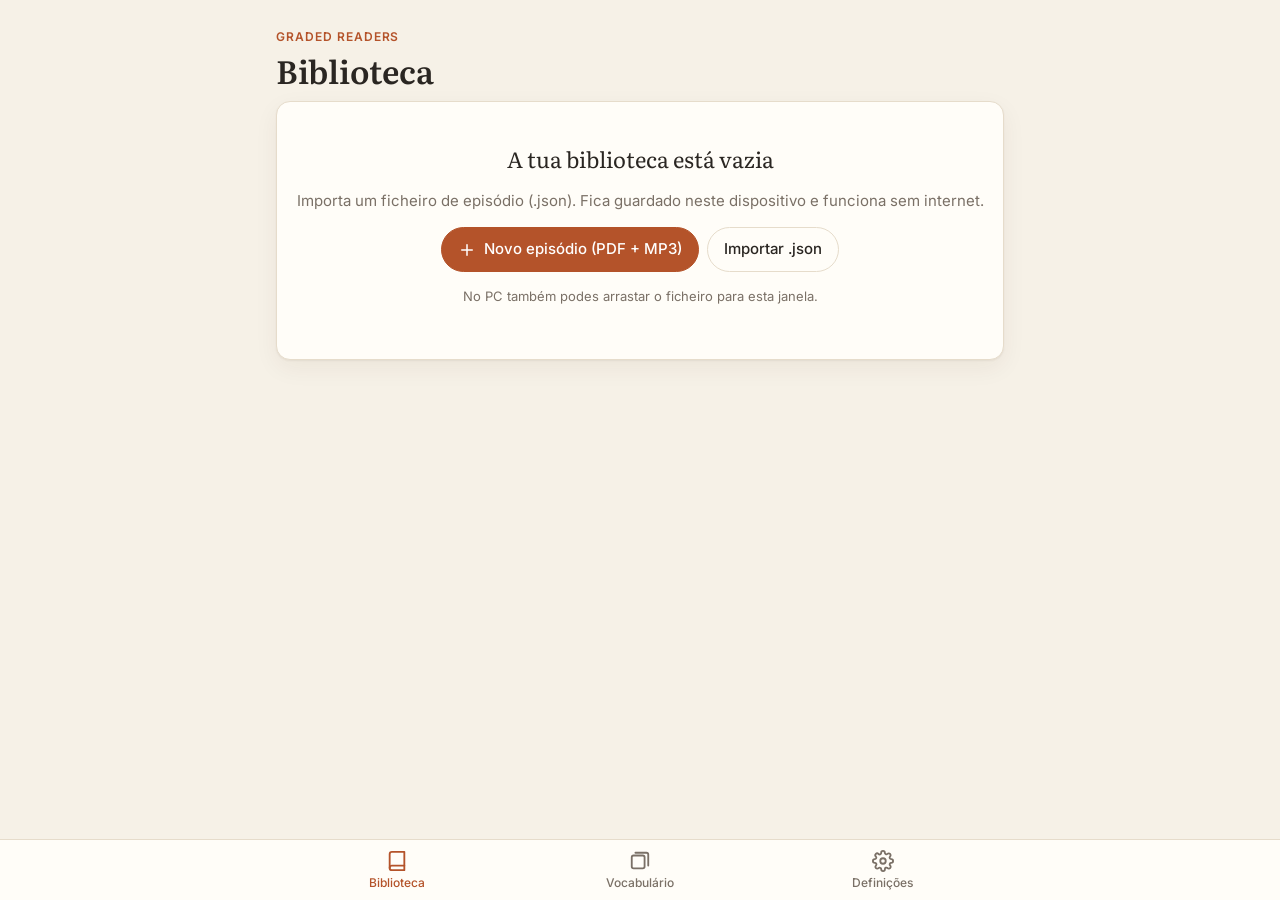
<file: graded-readers-espanol/index.html>
<!doctype html>
<html lang="pt">
<head>
<meta charset="utf-8">
<meta name="viewport" content="width=device-width, initial-scale=1, viewport-fit=cover">
<title>Graded Readers Español</title>
<meta name="description" content="Graded readers com áudio, offline.">
<meta name="theme-color" content="#f6f1e7" media="(prefers-color-scheme: light)">
<meta name="theme-color" content="#1b1916" media="(prefers-color-scheme: dark)">
<link rel="manifest" href="manifest.webmanifest">
<link rel="icon" href="icons/icon-192.png">
<link rel="apple-touch-icon" href="icons/apple-touch-icon.png">
<meta name="apple-mobile-web-app-capable" content="yes">
<meta name="apple-mobile-web-app-status-bar-style" content="default">
<meta name="apple-mobile-web-app-title" content="Español">
<link rel="preconnect" href="https://fonts.googleapis.com">
<link href="https://fonts.googleapis.com/css2?family=Literata:ital,opsz,wght@0,7..72,400;0,7..72,600;1,7..72,400&family=Inter:wght@400;500;600&display=swap" rel="stylesheet">
<link rel="stylesheet" href="style.css">
</head>
<body>
<div id="app"></div>

<div class="player" id="player" hidden><div class="wrap">
  <button class="pbtn" id="pPrev" aria-label="Frase anterior"><svg viewBox="0 0 24 24" fill="currentColor"><path d="M6 5h2v14H6zM20 5v14L9 12z"/></svg></button>
  <button class="pbtn main" id="pPlay" aria-label="Tocar"><svg viewBox="0 0 24 24" fill="currentColor" id="icPlay"><path d="M7 4v16l13-8z"/></svg></button>
  <button class="pbtn" id="pNext" aria-label="Frase seguinte"><svg viewBox="0 0 24 24" fill="currentColor"><path d="M16 5h2v14h-2zM4 5v14l11-7z"/></svg></button>
  <button class="pbtn" id="pLoop" aria-label="Repetir frase" title="Repetir a frase atual"><svg viewBox="0 0 24 24" fill="none" stroke="currentColor" stroke-width="2" stroke-linecap="round" stroke-linejoin="round"><path d="M17 2l4 4-4 4"/><path d="M3 11V9a3 3 0 0 1 3-3h15"/><path d="M7 22l-4-4 4-4"/><path d="M21 13v2a3 3 0 0 1-3 3H3"/></svg></button>
  <div class="prog"><span id="tCur">0:00</span><input type="range" id="seek" min="0" max="1" step="0.1" value="0" aria-label="Posição"><span id="tDur">0:00</span></div>
  <button class="speed" id="pSpeed" title="Velocidade">1×</button>
</div></div>

<div id="pop" role="tooltip"></div>
<div id="toast" role="status"></div>
<input type="file" id="fileIn" accept=".json,application/json" multiple hidden>
<audio id="au" preload="auto"></audio>
<script src="creator.js"></script>
<script src="app.js"></script>
</body>
</html>
</file>
<file: graded-readers-espanol/style.css>
:root{
  --bg:#f6f1e7; --paper:#fffdf8; --ink:#2a2622; --muted:#7a7066; --line:#e6dccb;
  --accent:#b4532a; --accent-ink:#fff; --accent-soft:#f3dfd2; --hl:#fbe7a1; --ff:#7c3aed; --ff-soft:#ede4fd;
  --ok:#2f7d4f; --bad:#b4372a;
  --shadow:0 1px 2px rgba(60,40,20,.06),0 8px 24px rgba(60,40,20,.06);
  --fs:20px;
  --safe-b:env(safe-area-inset-bottom,0px);
}
@media (prefers-color-scheme: dark){:root:not([data-theme="light"]){
  --bg:#1b1916; --paper:#24211d; --ink:#ece5da; --muted:#a39888; --line:#3a352e;
  --accent:#e58a5c; --accent-ink:#1b1916; --accent-soft:#4a2f22; --hl:#5a4a1a; --ff:#b79cff; --ff-soft:#33294d; --ok:#6cc08f; --bad:#f08a7c;
  --shadow:0 1px 2px rgba(0,0,0,.3);
}}
:root[data-theme="dark"]{
  --bg:#1b1916; --paper:#24211d; --ink:#ece5da; --muted:#a39888; --line:#3a352e;
  --accent:#e58a5c; --accent-ink:#1b1916; --accent-soft:#4a2f22; --hl:#5a4a1a; --ff:#b79cff; --ff-soft:#33294d; --ok:#6cc08f; --bad:#f08a7c;
  --shadow:0 1px 2px rgba(0,0,0,.3);
}
*{box-sizing:border-box}
html,body{margin:0;background:var(--bg);color:var(--ink)}
body{font-family:Inter,system-ui,-apple-system,sans-serif;font-size:15px;line-height:1.5;-webkit-tap-highlight-color:transparent}
body.has-player{padding-bottom:calc(96px + var(--safe-b))}
body.has-nav{padding-bottom:calc(76px + var(--safe-b))}
button{font:inherit;color:inherit}
a{color:inherit}
a.btn,a.iconbtn{text-decoration:none}
.wrap{max-width:760px;margin:0 auto;padding:0 16px}
h1{font-family:Literata,Georgia,serif;font-weight:600;font-size:32px;line-height:1.15;margin:6px 0 4px}
h2{font-family:Literata,Georgia,serif;font-size:24px;margin:0 0 8px}
h3{font-size:15px;margin:22px 0 8px}
.kicker{font-size:12px;letter-spacing:.08em;text-transform:uppercase;color:var(--accent);font-weight:600}
.sub{color:var(--muted);margin:0}
.muted{color:var(--muted)}
.chip{display:inline-block;font-size:12px;padding:3px 10px;border-radius:99px;background:var(--paper);border:1px solid var(--line);color:var(--muted)}
.meta{display:flex;flex-wrap:wrap;gap:8px;margin:12px 0 0}
.card{background:var(--paper);border:1px solid var(--line);border-radius:14px;padding:22px;box-shadow:var(--shadow)}
.btn{display:inline-flex;align-items:center;gap:8px;border:1px solid var(--line);background:var(--paper);padding:10px 16px;border-radius:99px;cursor:pointer;font-weight:500}
.btn.primary{background:var(--accent);border-color:var(--accent);color:var(--accent-ink)}
.btn.danger{color:var(--bad)}
.btn svg{width:18px;height:18px}
.tg{border:1px solid var(--line);background:var(--paper);font-size:13px;padding:6px 12px;border-radius:99px;cursor:pointer}
.tg[aria-pressed="true"]{background:var(--accent);border-color:var(--accent);color:var(--accent-ink)}
.toolbar{display:flex;flex-wrap:wrap;gap:8px;margin-bottom:16px}

/* top bars */
.top{padding:28px 0 8px;display:flex;justify-content:space-between;align-items:flex-end;gap:12px;flex-wrap:wrap}
.rtop{position:sticky;top:0;z-index:6;background:var(--bg);padding-top:env(safe-area-inset-top,0)}
.rtop .row{display:flex;align-items:center;gap:8px;padding:10px 0}
.iconbtn{width:40px;height:40px;border-radius:50%;border:0;background:none;display:grid;place-items:center;cursor:pointer;flex:none}
.iconbtn:hover{background:var(--paper)}
.iconbtn svg{width:22px;height:22px}
.rtop .ttl{flex:1;min-width:0;font-weight:600;white-space:nowrap;overflow:hidden;text-overflow:ellipsis}
nav.tabs{display:flex;gap:4px;padding:0 0 10px;border-bottom:1px solid var(--line);overflow-x:auto;scrollbar-width:none}
nav.tabs button{border:0;background:none;color:var(--muted);font-weight:500;padding:8px 14px;border-radius:8px;cursor:pointer;white-space:nowrap}
nav.tabs button[aria-selected="true"]{background:var(--paper);color:var(--ink);box-shadow:var(--shadow)}
.panel{padding:20px 0}

/* bottom nav */
.bnav{position:fixed;left:0;right:0;bottom:0;z-index:8;background:var(--paper);border-top:1px solid var(--line);padding-bottom:var(--safe-b)}
.bnav .wrap{display:flex;justify-content:space-around}
.bnav a{flex:1;display:flex;flex-direction:column;align-items:center;gap:2px;padding:10px 0 8px;color:var(--muted);text-decoration:none;font-size:12px;font-weight:500}
.bnav a svg{width:22px;height:22px}
.bnav a.on{color:var(--accent)}

/* library */
.lib{display:grid;gap:12px;padding:12px 0 24px}
.ep{display:flex;gap:14px;align-items:center;background:var(--paper);border:1px solid var(--line);border-radius:14px;padding:16px;cursor:pointer;box-shadow:var(--shadow);text-align:left;width:100%}
.ep:hover{border-color:var(--accent)}
.ep .num{flex:none;width:46px;height:46px;border-radius:12px;background:var(--accent-soft);color:var(--accent);display:grid;place-items:center;font-family:Literata,serif;font-weight:600;font-size:18px}
.ep .info{flex:1;min-width:0}
.ep .t{font-family:Literata,serif;font-weight:600;font-size:18px;line-height:1.25}
.ep .s2{font-size:13px;color:var(--muted);margin-top:2px}
.bar{height:4px;background:var(--line);border-radius:4px;margin-top:10px;overflow:hidden}
.bar i{display:block;height:100%;background:var(--accent);border-radius:4px}
.ep .done{color:var(--ok);font-size:12px;font-weight:600}
.resume{display:flex;align-items:center;gap:14px;background:var(--accent);color:var(--accent-ink);border:0;border-radius:16px;padding:18px;width:100%;text-align:left;cursor:pointer;margin-top:12px}
.resume .k{font-size:12px;opacity:.85;text-transform:uppercase;letter-spacing:.06em;font-weight:600}
.resume .t{font-family:Literata,serif;font-weight:600;font-size:19px}
.resume svg{width:34px;height:34px;flex:none}
.empty{text-align:center;padding:40px 16px}
.empty .big{font-family:Literata,serif;font-size:22px;margin-bottom:8px}
.sec{font-size:12px;letter-spacing:.06em;text-transform:uppercase;color:var(--muted);font-weight:600;margin:22px 0 0}

/* story */
.story{font-family:Literata,Georgia,serif;font-size:var(--fs);line-height:1.75}
.story p{margin:0 0 1.1em}
.s{cursor:pointer;border-radius:4px;transition:background .15s}
@media (hover:hover){.s:hover{background:var(--accent-soft)}}
.s.cur{background:var(--hl)}
.tr{display:none;font-family:Inter,sans-serif;font-size:calc(var(--fs) * .7);line-height:1.5;color:var(--muted);margin:2px 0 8px;padding-left:10px;border-left:2px solid var(--line)}
.show-tr .tr{display:block}
.show-tr .story p .s{display:block}
.listen .story .s{filter:blur(6px);transition:filter .2s}
.listen .story .s.peek{filter:none}
.w{border-bottom:1.5px dotted var(--accent);cursor:help}
.w.ff{border-bottom-color:var(--ff)}
.w.known{border-bottom-color:transparent}
.hide-gloss .w{border-bottom-color:transparent}
.hint{font-size:13px;color:var(--muted);margin:12px 0 0}
#pop{position:absolute;z-index:30;max-width:290px;background:var(--ink);color:var(--paper);padding:10px 12px;border-radius:10px;font-size:13px;line-height:1.4;box-shadow:0 8px 24px rgba(0,0,0,.25);display:none}
#pop b{font-size:14px}
#pop .n{opacity:.8;margin-top:4px}
#pop button{margin-top:8px;border:1px solid currentColor;background:none;color:inherit;border-radius:99px;padding:3px 10px;font-size:12px;cursor:pointer;opacity:.9}
#toast{position:fixed;left:50%;bottom:calc(110px + var(--safe-b));transform:translateX(-50%) translateY(20px);background:var(--ink);color:var(--paper);padding:10px 16px;border-radius:99px;font-size:14px;opacity:0;pointer-events:none;transition:.25s;z-index:40;max-width:calc(100% - 32px)}
#toast.on{opacity:1;transform:translateX(-50%)}

/* player */
.player{position:fixed;left:0;right:0;bottom:0;z-index:10;background:var(--paper);border-top:1px solid var(--line);box-shadow:0 -6px 20px rgba(0,0,0,.06);padding-bottom:var(--safe-b)}
.player .wrap{display:flex;align-items:center;gap:10px;padding-top:10px;padding-bottom:12px;flex-wrap:wrap}
.pbtn{width:42px;height:42px;border-radius:50%;border:1px solid var(--line);background:var(--bg);display:grid;place-items:center;cursor:pointer;flex:none}
.pbtn.main{width:50px;height:50px;background:var(--accent);border-color:var(--accent);color:var(--accent-ink)}
.pbtn svg{width:18px;height:18px}
.pbtn.on{background:var(--accent-soft);border-color:var(--accent);color:var(--accent)}
.prog{flex:1;min-width:140px;display:flex;align-items:center;gap:8px;font-size:12px;color:var(--muted);font-variant-numeric:tabular-nums}
.prog input{flex:1;accent-color:var(--accent)}
.speed{font-size:13px;font-weight:600;border:1px solid var(--line);background:var(--bg);border-radius:99px;padding:9px 12px;cursor:pointer;min-width:60px}

/* vocab */
.vgrid{display:grid;grid-template-columns:repeat(auto-fill,minmax(220px,1fr));gap:10px}
.v{background:var(--paper);border:1px solid var(--line);border-radius:12px;padding:12px 14px}
.v .es{font-family:Literata,serif;font-size:17px;font-weight:600}
.v .pt{color:var(--accent);font-weight:500}
.v.ffc{border-color:var(--ff)}
.tag{display:inline-block;font-size:11px;font-weight:600;color:var(--ff);background:var(--ff-soft);padding:1px 7px;border-radius:99px;margin-left:6px;vertical-align:middle}
.v .n{font-size:13px;color:var(--muted);margin-top:4px}
.v .src{font-size:12px;color:var(--muted);margin-top:6px}
.v.known{opacity:.5}
.v .act{border:0;background:none;color:var(--muted);padding:0;margin-top:6px;cursor:pointer;text-decoration:underline;font-size:12px}
.vhead{display:flex;justify-content:space-between;align-items:center;gap:10px;flex-wrap:wrap;margin-bottom:12px}
.seg{flex:none;display:inline-flex;border:1px solid var(--line);border-radius:99px;overflow:hidden;background:var(--paper)}
.seg button{border:0;background:none;padding:7px 12px;font-size:13px;cursor:pointer;color:var(--muted)}
.seg button[aria-pressed="true"]{background:var(--accent);color:var(--accent-ink)}
.stats{display:grid;grid-template-columns:repeat(3,1fr);gap:10px;margin:16px 0}
.stat{background:var(--paper);border:1px solid var(--line);border-radius:12px;padding:12px 14px}
.stat b{display:block;font-family:Literata,serif;font-size:26px;line-height:1.1}
.stat span{font-size:12px;color:var(--muted)}

/* flashcards */
.fc{min-height:300px;display:flex;flex-direction:column;justify-content:center;text-align:center;cursor:pointer;user-select:none}
.fc .front{font-family:Literata,serif;font-size:32px;font-weight:600}
.fc .ctx{font-family:Literata,serif;font-size:16px;color:var(--muted);margin-top:14px;font-style:italic}
.fc .back{margin-top:18px;padding-top:18px;border-top:1px solid var(--line)}
.fc .back .pt{font-size:22px;color:var(--accent);font-weight:600}
.fc .back .n{color:var(--muted);font-size:14px;margin-top:6px}
.fc .tap{color:var(--muted);font-size:13px;margin-top:22px}
.fcbtns{display:grid;grid-template-columns:1fr 1fr;gap:10px;margin-top:12px}
.fcbtns .btn{justify-content:center;padding:14px}
.fcbtns .no{color:var(--bad)}
.fcbtns .yes{color:var(--ok)}
.fcprog{font-size:13px;color:var(--muted);margin:0 0 10px;text-align:center}

/* grammar */
table{width:100%;border-collapse:collapse;font-size:14px;margin:8px 0}
th,td{text-align:left;padding:8px 10px;border-bottom:1px solid var(--line)}
th{color:var(--muted);font-weight:500;font-size:12px;text-transform:uppercase;letter-spacing:.05em}
.ex{font-family:Literata,serif}
.box{background:var(--accent-soft);border-radius:12px;padding:14px 16px;margin:14px 0}
.box.ffbox{background:var(--ff-soft)}
ul{padding-left:20px;margin:6px 0}

/* quiz */
.q{margin-bottom:14px}
.q .qt{font-weight:600;margin-bottom:8px}
.opt{display:block;width:100%;text-align:left;background:var(--bg);border:1px solid var(--line);border-radius:10px;padding:10px 14px;margin:6px 0;cursor:pointer}
.opt:hover:not(:disabled){border-color:var(--accent)}
.opt.right{border-color:var(--ok);background:color-mix(in srgb,var(--ok) 14%,var(--paper))}
.opt.wrong{border-color:var(--bad);background:color-mix(in srgb,var(--bad) 12%,var(--paper))}
.opt:disabled{cursor:default}
.why{font-size:14px;color:var(--muted);display:none;margin-top:4px}
.q.done .why{display:block}
.score{font-weight:600;font-size:16px}

/* settings */
.set{flex-wrap:wrap;display:flex;justify-content:space-between;align-items:center;gap:12px;padding:14px 0;border-bottom:1px solid var(--line)}
.set:last-child{border-bottom:0}
.set .l b{display:block;font-weight:600}
.set .l span{font-size:13px;color:var(--muted)}
.fsz{display:flex;align-items:center;gap:8px}
.fsz button{width:38px;height:38px;border-radius:50%;border:1px solid var(--line);background:var(--bg);cursor:pointer;font-family:Literata,serif;font-weight:600}
.steps{padding-left:20px}
.steps li{margin:6px 0}

@media (max-width:560px){
  h1{font-size:27px}.card{padding:18px}
  .player .wrap{gap:8px}.prog{order:5;flex-basis:100%}
  .fc .front{font-size:28px}
}

/* v1.1: criação automática, ajustar tempos */
.field{display:flex;flex-direction:column;gap:6px;margin:0 0 14px}
.field>b{font-weight:600}
input[type=text],input[type=number],input[type=password],textarea,select{font:inherit;color:var(--ink);background:var(--bg);border:1px solid var(--line);border-radius:10px;padding:10px 12px;width:100%}
input[type=file]{font:inherit;font-size:14px;color:var(--muted);max-width:100%}
select{width:auto;max-width:100%}
textarea{resize:vertical;margin-top:8px}
details.field summary{cursor:pointer;color:var(--accent);font-size:14px}
.two{display:grid;grid-template-columns:2fr 1fr;gap:10px}
.keyrow{display:flex;gap:8px}
.keyrow input{flex:1;min-width:0}
.btn:disabled{opacity:.5;cursor:not-allowed}
.run{list-style:none;padding:0;margin:0}
.run li{display:flex;gap:12px;align-items:center;padding:10px 0;color:var(--muted)}
.run li i{flex:none;width:22px;height:22px;border-radius:50%;border:2px solid var(--line)}
.run li.doing{color:var(--ink)}
.run li.doing i{border-color:var(--accent);border-top-color:transparent;animation:spin .8s linear infinite}
.run li.ok{color:var(--ink)}
.run li.ok i{border-color:var(--ok);background:var(--ok);box-shadow:inset 0 0 0 4px var(--paper)}
.run li.fail i{border-color:var(--bad);background:var(--bad);box-shadow:inset 0 0 0 4px var(--paper)}
.run em{font-style:normal;font-size:12px;color:var(--muted)}
@keyframes spin{to{transform:rotate(360deg)}}
.err{color:var(--bad);font-weight:500}
.adjbar{background:var(--hl);border-radius:12px;padding:12px 14px;margin:-4px 0 14px;font-size:14px}
.adjbar p{margin:0 0 10px}
.adjusting .story .s{border-bottom:1px dashed var(--muted)}
.s.marked{background:var(--ok)!important;color:#fff}
</file>
